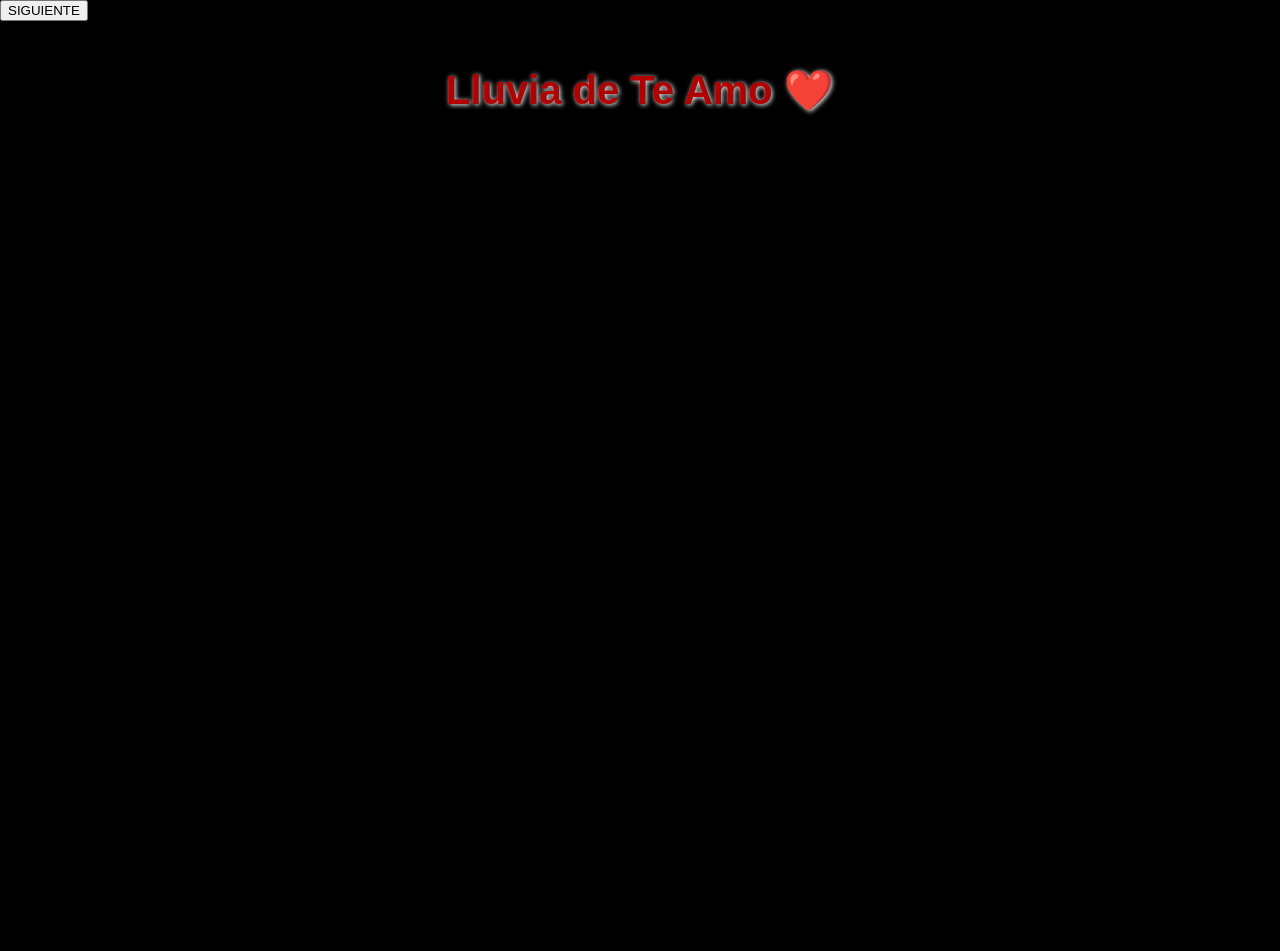
<file: 2/3/lluvia.html>
<!DOCTYPE html>
<html lang="es">
<head>
  <meta charset="UTF-8">
  <title>Lluvia de Te Amo</title>
  <style>
    body {
      margin: 0;
      padding: 0;
      overflow: hidden;
      background: black;
      font-family: 'Arial', sans-serif;
      position: relative;
      cursor: pointer;
    }

    .te-amo {
      position: absolute;
      color: red;
      font-size: 20px;
      font-weight: bold;
      animation: caer 5s linear forwards;
      user-select: none;
      pointer-events: none;
    }

    @keyframes caer {
      0% {
        top: -10%;
        opacity: 1;
        transform: translateY(0);
      }
      100% {
        top: 110%;
        opacity: 0;
        transform: translateY(100vh);
      }
    }

    .estatico {
      animation: estallar 1s ease-out forwards;
    }

    @keyframes estallar {
      0% {
        opacity: 0;
        transform: scale(0.5);
      }
      100% {
        opacity: 1;
        transform: scale(1.5);
      }
    }

    h1 {
      position: absolute;
      top: 40px;
      width: 100%;
      text-align: center;
      color: #b30000;
      font-size: 2.5em;
      text-shadow: 1px 1px 5px white;
      z-index: 1;
    }
    
  </style>
</head>
<body>
  <h1>Lluvia de Te Amo ❤️</h1>



  <script>
    // Lluvia automática de "Te Amo"
    function crearLluvia() {
      const teAmo = document.createElement("div");
      teAmo.classList.add("te-amo");
      teAmo.innerText = "Te amo";
      teAmo.style.left = Math.random() * 100 + "vw";
      teAmo.style.fontSize = (16 + Math.random() * 10) + "px";
      document.body.appendChild(teAmo);

      setTimeout(() => {
        teAmo.remove();
      }, 5000);
    }

    setInterval(crearLluvia, 300);

    // Al hacer clic, se estampa un "Te amo"
    document.addEventListener("click", (e) => {
      const estatico = document.createElement("div");
      estatico.classList.add("te-amo", "estatico");
      estatico.innerText = "Te amo";
      estatico.style.left = e.clientX + "px";
      estatico.style.top = e.clientY + "px";
      estatico.style.position = "absolute";
      estatico.style.fontSize = "22px";
      document.body.appendChild(estatico);

      setTimeout(() => {
        estatico.remove();
      }, 1500);
    });
  </script>
  <footer>
  <div>        
        <button><a href="corazon/heart-animation.html" style="text-decoration: none; color:inherit;">SIGUIENTE</a></button>   
    </div>
</footer>
</body>
</html>
</file>
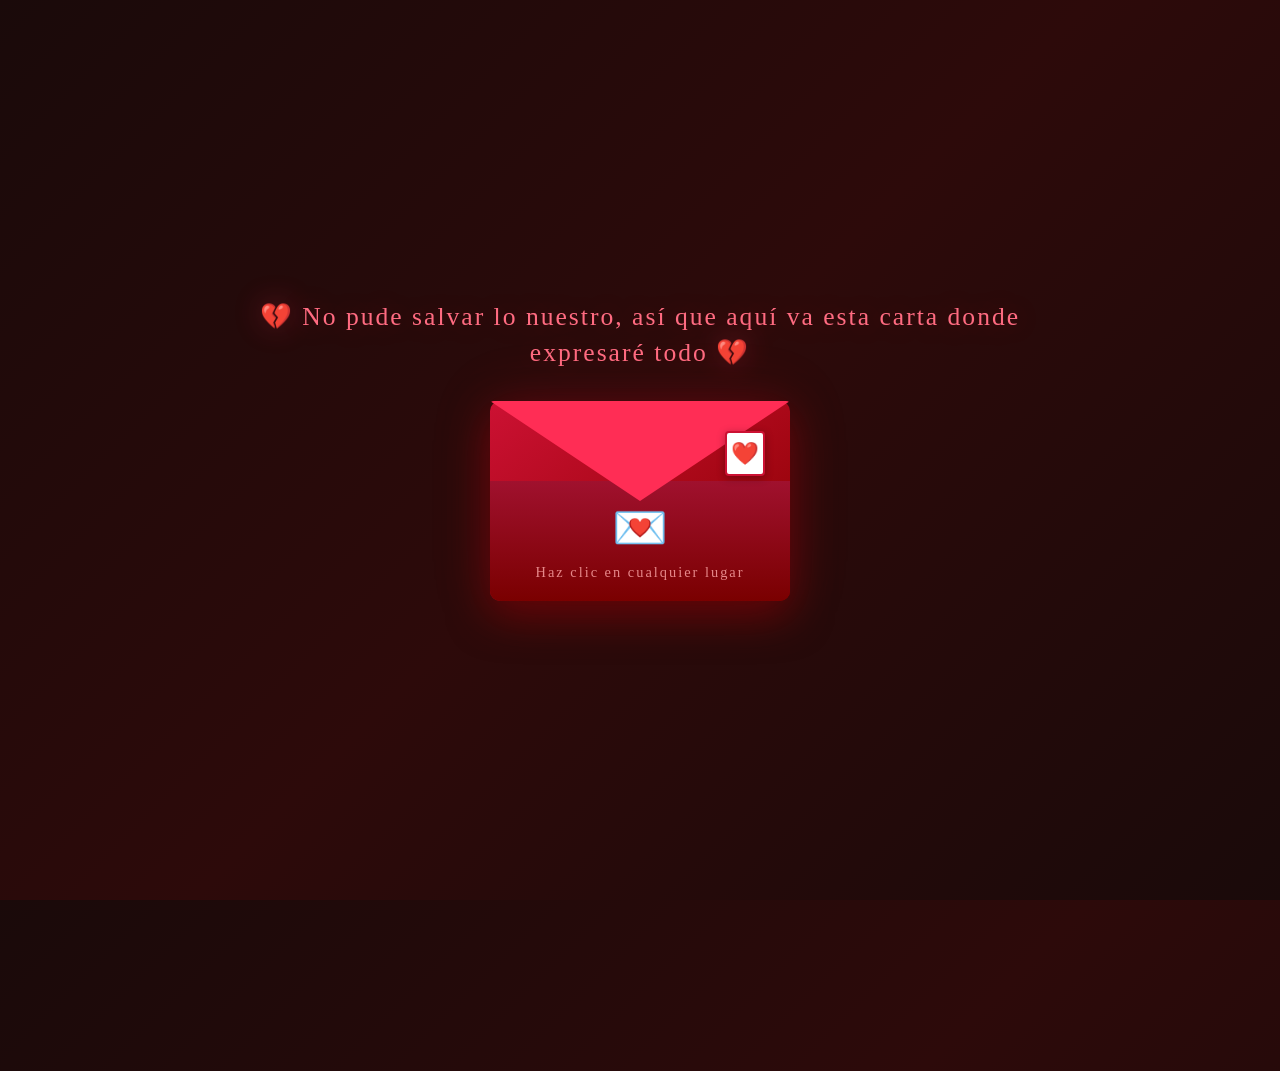
<file: 2/5/despedida.html>
<!DOCTYPE html>
<html lang="es">
<head>
    <meta charset="UTF-8">
    <meta name="viewport" content="width=device-width, initial-scale=1.0">
    <title>Una Carta Para Ti 💌</title>
    <style>
        * {
            margin: 0;
            padding: 0;
            box-sizing: border-box;
        }

        body {
            min-height: 100vh;
            display: flex;
            justify-content: center;
            align-items: center;
            background: linear-gradient(135deg, #1a0a0a, #2d0a0a, #1a0a0a);
            font-family: 'Georgia', serif;
            cursor: pointer;
            padding: 20px;
            position: relative;
        }

        /* Corazones flotantes */
        .floating-hearts {
            position: fixed;
            top: 0;
            left: 0;
            width: 100%;
            height: 100%;
            pointer-events: none;
            z-index: 0;
            overflow: hidden;
        }

        .heart-float {
            position: absolute;
            font-size: 1.5rem;
            animation: floatUp 6s ease-in infinite;
            opacity: 0;
        }

        @keyframes floatUp {
            0% {
                transform: translateY(100vh) rotate(0deg) scale(0.5);
                opacity: 0;
            }
            20% {
                opacity: 0.8;
            }
            80% {
                opacity: 0.6;
            }
            100% {
                transform: translateY(-10vh) rotate(720deg) scale(1.2);
                opacity: 0;
            }
        }

        /* Contenedor principal */
        .container {
            position: relative;
            z-index: 1;
            display: flex;
            flex-direction: column;
            align-items: center;
            gap: 30px;
            width: 100%;
            max-width: 900px;
        }

        /* Título */
        .title {
            color: #ff6b81;
            font-size: 1.6rem;
            text-shadow: 0 0 30px rgba(255, 45, 85, 0.3);
            letter-spacing: 2px;
            font-weight: 300;
            animation: fadeIn 2s ease;
            text-align: center;
            line-height: 1.4;
            padding: 0 10px;
        }

        @keyframes fadeIn {
            from {
                opacity: 0;
                transform: translateY(-20px);
            }
            to {
                opacity: 1;
                transform: translateY(0);
            }
        }

        /* Sobre */
        .envelope {
            width: 300px;
            height: 200px;
            background: linear-gradient(145deg, #cc1133, #8B0000);
            border-radius: 10px;
            position: relative;
            box-shadow: 
                0 15px 40px rgba(139, 0, 0, 0.5),
                0 0 60px rgba(204, 17, 51, 0.2);
            transition: transform 0.3s ease, box-shadow 0.3s ease;
            animation: float 3s ease-in-out infinite;
        }

        .envelope:hover {
            transform: translateY(-5px) scale(1.02);
            box-shadow: 0 20px 50px rgba(139, 0, 0, 0.6);
        }

        @keyframes float {
            0%, 100% { transform: translateY(0); }
            50% { transform: translateY(-8px); }
        }

        /* Solapa del sobre */
        .flap {
            position: absolute;
            top: 0;
            left: 0;
            width: 0;
            height: 0;
            border-left: 150px solid transparent;
            border-right: 150px solid transparent;
            border-top: 100px solid #ff2d55;
            transform-origin: top;
            transition: transform 0.8s cubic-bezier(0.4, 0, 0.2, 1);
            z-index: 3;
            border-radius: 4px 4px 0 0;
        }

        .envelope.open .flap {
            transform: rotateX(180deg);
        }

        /* Cuerpo del sobre */
        .body {
            position: absolute;
            bottom: 0;
            left: 0;
            width: 100%;
            height: 60%;
            background: linear-gradient(180deg, #a0112e, #7a0000);
            border-radius: 0 0 10px 10px;
            z-index: 2;
            display: flex;
            flex-direction: column;
            align-items: center;
            justify-content: center;
            gap: 10px;
        }

        .body .icon {
            font-size: 2.8rem;
            animation: pulse 1.5s ease-in-out infinite;
        }

        @keyframes pulse {
            0%, 100% { transform: scale(1); }
            50% { transform: scale(1.15); }
        }

        .body .hint {
            color: #ffaaaa;
            font-size: 0.9rem;
            letter-spacing: 2px;
            opacity: 0.8;
            animation: blink 2s ease-in-out infinite;
        }

        @keyframes blink {
            0%, 100% { opacity: 0.4; }
            50% { opacity: 1; }
        }

        /* Sello decorativo */
        .seal {
            position: absolute;
            top: 30px;
            right: 25px;
            width: 40px;
            height: 45px;
            background: #fff;
            border: 2px solid #cc1133;
            border-radius: 4px;
            z-index: 4;
            display: flex;
            align-items: center;
            justify-content: center;
            font-size: 1.4rem;
            box-shadow: 0 2px 8px rgba(0,0,0,0.3);
        }

        /* Carta mejorada */
        .letter-content {
            position: absolute;
            top: -60px;
            left: 50%;
            transform: translateX(-50%) translateY(10px);
            width: 120%;
            max-width: 800px;
            min-height: 450px;
            background: linear-gradient(135deg, #1a0a0a, #0d0000);
            border: 2px solid #ff2d55;
            border-radius: 15px;
            padding: 50px 45px;
            z-index: 0;
            opacity: 0;
            transition: all 0.9s cubic-bezier(0.4, 0, 0.2, 1);
            box-shadow: 
                0 30px 60px rgba(255, 45, 85, 0.3),
                inset 0 0 40px rgba(255, 45, 85, 0.05);
            max-height: 80vh;
            overflow-y: auto;
            pointer-events: auto;
        }

        .envelope.open .letter-content {
            opacity: 1;
            z-index: 5;
            transform: translateX(-50%) translateY(-100px);
        }

        .letter-content h2 {
            color: #ff2d55;
            text-align: center;
            font-size: 2.2rem;
            margin-bottom: 30px;
            text-shadow: 0 0 30px rgba(255, 45, 85, 0.4);
            letter-spacing: 2px;
        }

        .letter-content p {
            color: #e8d5d5;
            font-size: 1.15rem;
            line-height: 2;
            margin-bottom: 22px;
            text-align: justify;
            padding: 0 10px;
        }

        .letter-content .decor {
            text-align: center;
            font-size: 1.8rem;
            letter-spacing: 12px;
            margin: 25px 0;
        }

        .letter-content .sign {
            text-align: right;
            color: #ff2d55;
            font-size: 1.5rem;
            font-style: italic;
            margin-top: 30px;
            text-shadow: 0 0 25px rgba(255, 45, 85, 0.3);
            padding-right: 15px;
        }

        /* Estilo para los enlaces de canciones */
        .song-links {
            display: flex;
            flex-direction: column;
            gap: 8px;
            padding: 15px 20px;
            background: rgba(255, 45, 85, 0.05);
            border-radius: 10px;
            border-left: 3px solid #ff2d55;
            margin: 15px 10px;
        }

        .song-links a {
            color: #ff6b81;
            text-decoration: none;
            font-size: 1.05rem;
            transition: all 0.3s ease;
            padding: 3px 0;
            border-bottom: 1px solid transparent;
        }

        .song-links a:hover {
            color: #ff2d55;
            border-bottom-color: #ff2d55;
            padding-left: 8px;
        }

        .song-links .label {
            color: #ff6b81;
            font-weight: bold;
            font-size: 1.1rem;
            margin-bottom: 5px;
            text-align: center;
        }

        /* Botón cerrar */
        .close-btn {
            position: sticky;
            top: 5px;
            float: right;
            width: 40px;
            height: 40px;
            background: rgba(255, 45, 85, 0.15);
            border: 2px solid #ff2d55;
            color: #ff2d55;
            border-radius: 50%;
            cursor: pointer;
            font-size: 1.4rem;
            display: flex;
            align-items: center;
            justify-content: center;
            transition: all 0.3s ease;
            z-index: 10;
            margin-bottom: 15px;
        }

        .close-btn:hover {
            background: #ff2d55;
            color: #fff;
            box-shadow: 0 0 30px rgba(255, 45, 85, 0.5);
            transform: scale(1.1);
        }

        /* Scrollbar */
        .letter-content::-webkit-scrollbar {
            width: 6px;
        }
        .letter-content::-webkit-scrollbar-track {
            background: rgba(0,0,0,0.3);
            border-radius: 3px;
        }
        .letter-content::-webkit-scrollbar-thumb {
            background: rgba(255, 45, 85, 0.4);
            border-radius: 3px;
        }

        /* Responsive */
        @media (max-width: 850px) {
            .letter-content {
                width: 100%;
                max-width: 650px;
                padding: 40px 35px;
            }
            .letter-content h2 {
                font-size: 2rem;
            }
            .letter-content p {
                font-size: 1.05rem;
                line-height: 1.9;
            }
            .title {
                font-size: 1.4rem;
            }
        }

        @media (max-width: 700px) {
            .letter-content {
                padding: 30px 25px;
                max-width: 95%;
                min-height: 300px;
                top: -50px;
            }
            .letter-content h2 {
                font-size: 1.6rem;
                margin-bottom: 20px;
            }
            .letter-content p {
                font-size: 0.95rem;
                line-height: 1.8;
                padding: 0 5px;
            }
            .letter-content .decor {
                font-size: 1.4rem;
                letter-spacing: 8px;
            }
            .letter-content .sign {
                font-size: 1.2rem;
            }
            .envelope.open .letter-content {
                transform: translateX(-50%) translateY(-80px);
            }
            .song-links {
                padding: 12px 15px;
            }
            .song-links a {
                font-size: 0.9rem;
            }
            .title {
                font-size: 1.2rem;
            }
        }

        @media (max-width: 500px) {
            .envelope {
                width: 250px;
                height: 170px;
            }
            .flap {
                border-left-width: 125px;
                border-right-width: 125px;
                border-top-width: 85px;
            }
            .letter-content {
                padding: 25px 18px;
                min-height: 250px;
                top: -40px;
            }
            .letter-content h2 {
                font-size: 1.3rem;
                margin-bottom: 15px;
            }
            .letter-content p {
                font-size: 0.88rem;
                line-height: 1.7;
                margin-bottom: 15px;
            }
            .letter-content .decor {
                font-size: 1.2rem;
                letter-spacing: 6px;
                margin: 15px 0;
            }
            .letter-content .sign {
                font-size: 1rem;
                margin-top: 20px;
            }
            .title {
                font-size: 1rem;
            }
            .seal {
                width: 32px;
                height: 36px;
                font-size: 1.1rem;
                top: 20px;
                right: 18px;
            }
            .envelope.open .letter-content {
                transform: translateX(-50%) translateY(-65px);
            }
            .song-links {
                padding: 10px 12px;
                margin: 10px 5px;
            }
            .song-links a {
                font-size: 0.82rem;
            }
            .song-links .label {
                font-size: 0.9rem;
            }
        }
    </style>
</head>
<body>

    <!-- Corazones flotantes -->
    <div class="floating-hearts" id="hearts"></div>

    <!-- Contenedor -->
    <div class="container">
        <div class="title">💔 No pude salvar lo nuestro, así que aquí va esta carta donde expresaré todo 💔</div>

        <div class="envelope" id="envelope">
            <div class="flap"></div>
            <div class="seal">❤️</div>
            <div class="body">
                <span class="icon">💌</span>
                <span class="hint">Haz clic en cualquier lugar</span>
            </div>
            
            <div class="letter-content" id="letter">
                <button class="close-btn" id="closeBtn">✕</button>
                
                <h2>Adios, Mi Chinita de Amol ❤️</h2>
                
                <div class="decor">💕 💕 💕</div>

                <p>
                    leelo hasta el final.
                </p> 
                
                <p>
                    Hola mi niña, no sé si leerás esto, y si lo estás leyendo espero que te esté yendo muy bien en todo, que tu salud y bienestar estén super bien. Deseo que te vaya bien en todo y que las cosas que anhelas las consigas.
                </p>   
                
                <p>
                    No sé cómo esté yo. Posiblemente entre en depresión o regrese a los vicios, y antes de hacer eso te escribo esto. Nunca te lo dije, pero tú eras mi sueño hecho realidad. Después de tantos años por fin logré amar de nuevo. Sé que será muy tarde, pero ahora ya lo sabes.
                </p>

                <p>
                    La razón por la que me porté así ese día fue que mi mami estaba mal y, como siempre, yo estaba cargando con todo. No te quería decir porque tú estabas con tus cosas y solo iba a estresarte más, o eso creo. No es excusa, sé que te lastimé y no sabes cuánto me arrepiento de eso.
                </p>

                <p>
                    Como te dije anteriormente, no sé cómo esté ahora, pero quiero decirte que tú eras lo que me mantenía a seguir adelante y conseguir todas esas cosas que alguna vez anhelé nuevamente. Si logro salir de donde sea que esté, te prometo que mejoraré todo de mí. Perdón si no te lo dije, pero a veces me daban ataques de ansiedad y por ratos no sabía cómo controlarme.
                </p>

                <p>
                    Mejoraré por si algún día nos volvemos a reencontrar, con muchas más cicatrices pero mejores. Aprendí mucho contigo y qué cosas debo mejorar. Probablemente esté llorando al escribir esto, pero quería un futuro hermoso contigo. Sé que a ti no te gusta hacer planes a futuro, por eso no te decía o mencionaba mucho eso. Sé que ya será muy tarde para solucionarlo todo.
                </p>

                <p>
                    Pero si decides volver, seré mejor. Probablemente después de terminar el internado me manden a otro departamento, dependerá mucho de cómo esté. Y si ese día fue nuestro último encuentro, aunque amargo por mi culpa, te deseo todo lo mejor. Que Diosito te cuide y proteja.
                </p>
                
                <p>
                    Nadie sabe cómo será el futuro. No sé lo que me preparará a mí. Esa intensidad que sentí cuando te conocí no la sentí con nadie, ni después de que nos hayamos separado esos 8 meses. Y lo más probable es que en el futuro no me interese estar con nadie.
                </p>

                <p>
                    Tú eras mi única salvación y quizá no te traté de la mejor forma por no saber controlarme, y lo lamento mucho. No sé cuánto tiempo me llevará salir de la depresión o de la ansiedad que me generará esta despedida, pero quiero que sigas adelante pase lo que me pase.
                </p>

                <p>
                    Perdón si te fallé como pareja. No supe controlar mis emociones y exploté sin querer. Ahora llegó el momento de pagar el precio de ello.
                </p>

                <p>
                    También quería decirte que no dudes absolutamente del amor que te tengo. Es muy grande y posiblemente me desaparezca de todo lado. Sea cual sea la situación, que nadie te haga dudar del valor que tienes. Eres una gran mujer con grandes conocimientos y muchas metas por cumplir. Que nadie te haga dudar de eso.
                </p>

                <p>
                    Y si tuviera dos opciones: 1. En la que pasaría lo mismo pero corrigiendo algunas cosas. 2. Nunca haberte conocido. Siempre escogería la 1 porque, a pesar de todo, siempre te amaré como no te lo imaginas. Cuando leas esto posiblemente ya esté deprimido o saliendo de eso, pero sea cual sea la situación, nunca te detengas.
                </p>

                <p>
                    Tú y mi mami eran mis motivos para salir adelante, pero mi mami ya está más cansadita cada día. Ahora que estoy sin ti no sé qué riendas tomaré o qué metas tendré, ya que como te dije una vez, tú eras la última mujer. Tal vez muera solo por la desconfianza que tengo hacia las personas, ya que las heridas que tengo son demasiadas.
                </p>

                <p>
                    Pero bueno, al punto: te deseo lo mejor. Cumple todas tus metas, que nada ni nadie te detenga. Sé que nuestra despedida no fue lo más bonito posible, pero si llegas a ver esto no sé después de días, semanas, meses o años, ya sabes que siempre te quise tal y como eras. Una niña dulce, a la que por cosas de la vida lastimaron pero que si llegan a ver cómo es, apreciarán que es una mujer de verdad.
                </p>

                <p>
                    Te amé con todo y tus cicatrices. No tengas pena de eso, ya que por eso estás donde estás ahora. Calla la boca de los demás y sigue adelante, que nada te detenga. Por mi parte te deseo lo mejor, y como más de una vez te lo dije: te quiero, te amo y siempre te desearé aunque ya no estés a mi lado.
                </p>

                <p>
                    Las últimas canciones que te dedicare seran estas:
                </p>

                <div class="song-links">
                    <span class="label">🎵 Aun nose como decir adios 🎵</span>
                    <a href="https://www.youtube.com/watch?v=QAItMep0GiA&list=RDQAItMep0GiA&start_radio=1" target="_blank">💕 Te Amo y Más - El Libro de la Vida</a>
                    <a href="https://www.youtube.com/watch?v=gyeaJVzDrl8&list=RDgyeaJVzDrl8&start_radio=1" target="_blank">💕 Aunque no sea Conmigo - Bunbury</a>
                    <a href="https://www.youtube.com/watch?v=rOKa0chUM2k&list=RDrOKa0chUM2k&start_radio=1" target="_blank">💕 Un Siglo sin ti - Chayanne</a>
                    <a href="https://www.youtube.com/watch?v=eGnf25tzuVs&list=RDeGnf25tzuVs&start_radio=1" target="_blank">💕 Contigo - Los Panchos</a>
                    <a href="https://www.youtube.com/watch?v=hyAg4QevVqM&list=RDhyAg4QevVqM&start_radio=1" target="_blank">💕 Yo no te olvido amor - Pasión Andina</a>
                    <a href="https://www.youtube.com/watch?v=iiFvq4e-NWo&list=RDiiFvq4e-NWo&start_radio=1" target="_blank">💕 Nunca te voy a olvidar - AB Quintanilla</a>
                    <a href="https://www.youtube.com/watch?v=U1IilAPFpAQ&list=RDU1IilAPFpAQ&start_radio=1&rv=Tg5-KYn-zHo" target="_blank">💕 Mil demonios - Moderatto</a>
                    <a href="https://www.youtube.com/watch?v=vCt1NUlH_O0&list=RDMMvCt1NUlH_O0&start_radio=1" target="_blank">💕 Gracias Amor - Matecaña</a>
                    <a href="https://www.youtube.com/watch?v=SzfcCkjjTYk&list=RDMMvCt1NUlH_O0&index=9" target="_blank">💕 Gracias - Sonido Mazter</a>
                </div>

                <div class="decor">💕 💕 💕</div>

                <p class="sign">
                    No olvides que te amaré por siempre,<br>
                    Alejandro 💔
                </p>
            </div>
        </div>
    </div>

    <script>
        // Crear corazones flotantes
        function createHearts() {
            const container = document.getElementById('hearts');
            const emojis = ['❤️', '💕', '💗', '💖', '✨', '💝', '🥺'];
            
            for (let i = 0; i < 15; i++) {
                const heart = document.createElement('span');
                heart.className = 'heart-float';
                heart.textContent = emojis[Math.floor(Math.random() * emojis.length)];
                heart.style.left = Math.random() * 100 + '%';
                heart.style.animationDelay = (Math.random() * 8) + 's';
                heart.style.animationDuration = (Math.random() * 4 + 4) + 's';
                heart.style.fontSize = (Math.random() * 1.2 + 0.8) + 'rem';
                container.appendChild(heart);
            }

            setInterval(() => {
                const heart = document.createElement('span');
                heart.className = 'heart-float';
                heart.textContent = emojis[Math.floor(Math.random() * emojis.length)];
                heart.style.left = Math.random() * 100 + '%';
                heart.style.animationDuration = (Math.random() * 4 + 4) + 's';
                heart.style.fontSize = (Math.random() * 1.2 + 0.8) + 'rem';
                container.appendChild(heart);
                
                setTimeout(() => heart.remove(), 8000);
            }, 2000);
        }

        createHearts();

        const envelope = document.getElementById('envelope');
        const closeBtn = document.getElementById('closeBtn');

        document.addEventListener('click', function(e) {
            if (e.target.closest('.close-btn')) return;
            if (!envelope.classList.contains('open')) {
                envelope.classList.add('open');
            }
        });

        closeBtn.addEventListener('click', function(e) {
            e.stopPropagation();
            envelope.classList.remove('open');
        });

        document.addEventListener('click', function(e) {
            if (envelope.classList.contains('open')) {
                const letter = document.getElementById('letter');
                const envelopeEl = document.getElementById('envelope');
                if (!letter.contains(e.target) && !envelopeEl.contains(e.target)) {
                    envelope.classList.remove('open');
                }
            }
        });
    </script>
</body>
</html>
</file>
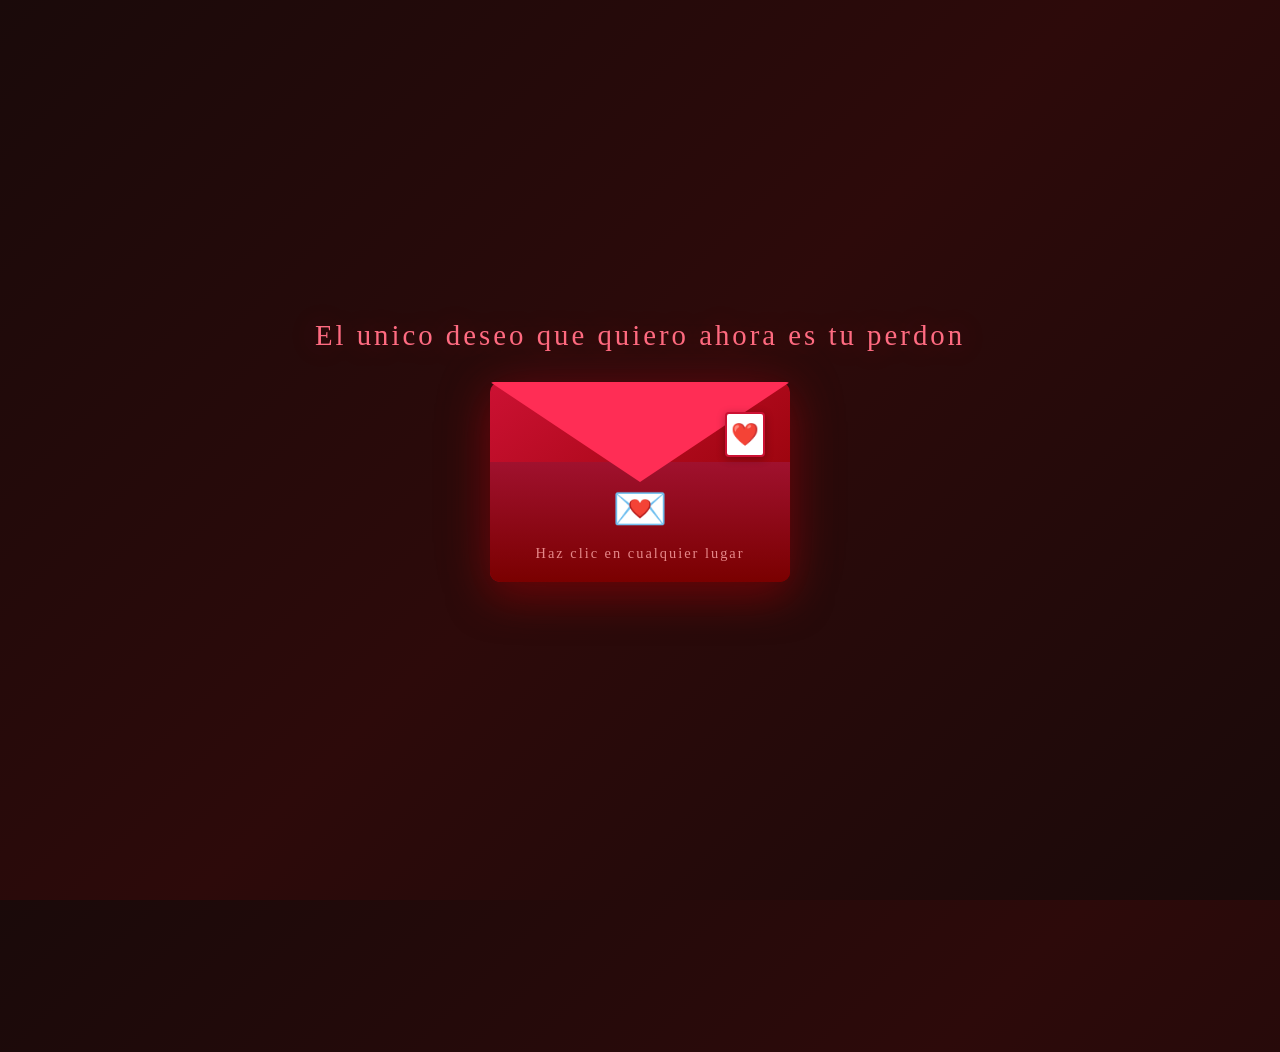
<file: 2/5/disculpas.html>
<!DOCTYPE html>
<html lang="es">
<head>
    <meta charset="UTF-8">
    <meta name="viewport" content="width=device-width, initial-scale=1.0">
    <title>Una Carta Para Ti 💌</title>
    <style>
        * {
            margin: 0;
            padding: 0;
            box-sizing: border-box;
        }

        body {
            min-height: 100vh;
            display: flex;
            justify-content: center;
            align-items: center;
            background: linear-gradient(135deg, #1a0a0a, #2d0a0a, #1a0a0a);
            font-family: 'Georgia', serif;
            cursor: pointer;
            padding: 20px;
            position: relative;
        }

        /* Corazones flotantes */
        .floating-hearts {
            position: fixed;
            top: 0;
            left: 0;
            width: 100%;
            height: 100%;
            pointer-events: none;
            z-index: 0;
            overflow: hidden;
        }

        .heart-float {
            position: absolute;
            font-size: 1.5rem;
            animation: floatUp 6s ease-in infinite;
            opacity: 0;
        }

        @keyframes floatUp {
            0% {
                transform: translateY(100vh) rotate(0deg) scale(0.5);
                opacity: 0;
            }
            20% {
                opacity: 0.8;
            }
            80% {
                opacity: 0.6;
            }
            100% {
                transform: translateY(-10vh) rotate(720deg) scale(1.2);
                opacity: 0;
            }
        }

        /* Contenedor principal */
        .container {
            position: relative;
            z-index: 1;
            display: flex;
            flex-direction: column;
            align-items: center;
            gap: 30px;
            width: 100%;
            max-width: 900px;
        }

        /* Título */
        .title {
            color: #ff6b81;
            font-size: 1.8rem;
            text-shadow: 0 0 30px rgba(255, 45, 85, 0.3);
            letter-spacing: 3px;
            font-weight: 300;
            animation: fadeIn 2s ease;
        }

        @keyframes fadeIn {
            from {
                opacity: 0;
                transform: translateY(-20px);
            }
            to {
                opacity: 1;
                transform: translateY(0);
            }
        }

        /* Sobre */
        .envelope {
            width: 300px;
            height: 200px;
            background: linear-gradient(145deg, #cc1133, #8B0000);
            border-radius: 10px;
            position: relative;
            box-shadow: 
                0 15px 40px rgba(139, 0, 0, 0.5),
                0 0 60px rgba(204, 17, 51, 0.2);
            transition: transform 0.3s ease, box-shadow 0.3s ease;
            animation: float 3s ease-in-out infinite;
        }

        .envelope:hover {
            transform: translateY(-5px) scale(1.02);
            box-shadow: 0 20px 50px rgba(139, 0, 0, 0.6);
        }

        @keyframes float {
            0%, 100% { transform: translateY(0); }
            50% { transform: translateY(-8px); }
        }

        /* Solapa del sobre */
        .flap {
            position: absolute;
            top: 0;
            left: 0;
            width: 0;
            height: 0;
            border-left: 150px solid transparent;
            border-right: 150px solid transparent;
            border-top: 100px solid #ff2d55;
            transform-origin: top;
            transition: transform 0.8s cubic-bezier(0.4, 0, 0.2, 1);
            z-index: 3;
            border-radius: 4px 4px 0 0;
        }

        .envelope.open .flap {
            transform: rotateX(180deg);
        }

        /* Cuerpo del sobre */
        .body {
            position: absolute;
            bottom: 0;
            left: 0;
            width: 100%;
            height: 60%;
            background: linear-gradient(180deg, #a0112e, #7a0000);
            border-radius: 0 0 10px 10px;
            z-index: 2;
            display: flex;
            flex-direction: column;
            align-items: center;
            justify-content: center;
            gap: 10px;
        }

        .body .icon {
            font-size: 2.8rem;
            animation: pulse 1.5s ease-in-out infinite;
        }

        @keyframes pulse {
            0%, 100% { transform: scale(1); }
            50% { transform: scale(1.15); }
        }

        .body .hint {
            color: #ffaaaa;
            font-size: 0.9rem;
            letter-spacing: 2px;
            opacity: 0.8;
            animation: blink 2s ease-in-out infinite;
        }

        @keyframes blink {
            0%, 100% { opacity: 0.4; }
            50% { opacity: 1; }
        }

        /* Sello decorativo */
        .seal {
            position: absolute;
            top: 30px;
            right: 25px;
            width: 40px;
            height: 45px;
            background: #fff;
            border: 2px solid #cc1133;
            border-radius: 4px;
            z-index: 4;
            display: flex;
            align-items: center;
            justify-content: center;
            font-size: 1.4rem;
            box-shadow: 0 2px 8px rgba(0,0,0,0.3);
        }

        /* Carta - MUCHO MÁS ANCHA */
        .letter-content {
            position: absolute;
            top: -60px;
            left: 50%;
            transform: translateX(-50%) translateY(10px);
            width: 120%;
            max-width: 800px;
            min-height: 450px;
            background: linear-gradient(135deg, #1a0a0a, #0d0000);
            border: 2px solid #ff2d55;
            border-radius: 15px;
            padding: 50px 45px;
            z-index: 0;
            opacity: 0;
            transition: all 0.9s cubic-bezier(0.4, 0, 0.2, 1);
            box-shadow: 
                0 30px 60px rgba(255, 45, 85, 0.3),
                inset 0 0 40px rgba(255, 45, 85, 0.05);
            max-height: 80vh;
            overflow-y: auto;
            pointer-events: auto;
        }

        .envelope.open .letter-content {
            opacity: 1;
            z-index: 5;
            transform: translateX(-50%) translateY(-100px);
        }

        .letter-content h2 {
            color: #ff2d55;
            text-align: center;
            font-size: 2.4rem;
            margin-bottom: 30px;
            text-shadow: 0 0 30px rgba(255, 45, 85, 0.4);
            letter-spacing: 3px;
        }

        .letter-content p {
            color: #ddcccc;
            font-size: 1.2rem;
            line-height: 2.1;
            margin-bottom: 22px;
            text-align: justify;
            padding: 0 10px;
        }

        .letter-content .decor {
            text-align: center;
            font-size: 1.8rem;
            letter-spacing: 12px;
            margin: 25px 0;
        }

        .letter-content .sign {
            text-align: right;
            color: #ff2d55;
            font-size: 1.6rem;
            font-style: italic;
            margin-top: 30px;
            text-shadow: 0 0 25px rgba(255, 45, 85, 0.3);
            padding-right: 15px;
        }

        /* Botón cerrar */
        .close-btn {
            position: sticky;
            top: 5px;
            float: right;
            width: 40px;
            height: 40px;
            background: rgba(255, 45, 85, 0.15);
            border: 2px solid #ff2d55;
            color: #ff2d55;
            border-radius: 50%;
            cursor: pointer;
            font-size: 1.4rem;
            display: flex;
            align-items: center;
            justify-content: center;
            transition: all 0.3s ease;
            z-index: 10;
            margin-bottom: 15px;
        }

        .close-btn:hover {
            background: #ff2d55;
            color: #fff;
            box-shadow: 0 0 30px rgba(255, 45, 85, 0.5);
            transform: scale(1.1);
        }

        /* Scrollbar */
        .letter-content::-webkit-scrollbar {
            width: 6px;
        }
        .letter-content::-webkit-scrollbar-track {
            background: rgba(0,0,0,0.3);
            border-radius: 3px;
        }
        .letter-content::-webkit-scrollbar-thumb {
            background: rgba(255, 45, 85, 0.4);
            border-radius: 3px;
        }

        /* Responsive */
        @media (max-width: 850px) {
            .letter-content {
                width: 100%;
                max-width: 650px;
                padding: 40px 35px;
            }
            .letter-content h2 {
                font-size: 2rem;
            }
            .letter-content p {
                font-size: 1.1rem;
                line-height: 1.9;
            }
        }

        @media (max-width: 700px) {
            .letter-content {
                padding: 30px 25px;
                max-width: 95%;
                min-height: 300px;
                top: -50px;
            }
            .letter-content h2 {
                font-size: 1.7rem;
                margin-bottom: 20px;
            }
            .letter-content p {
                font-size: 1rem;
                line-height: 1.8;
                padding: 0 5px;
            }
            .letter-content .decor {
                font-size: 1.4rem;
                letter-spacing: 8px;
            }
            .letter-content .sign {
                font-size: 1.3rem;
            }
            .envelope.open .letter-content {
                transform: translateX(-50%) translateY(-80px);
            }
        }

        @media (max-width: 500px) {
            .envelope {
                width: 250px;
                height: 170px;
            }
            .flap {
                border-left-width: 125px;
                border-right-width: 125px;
                border-top-width: 85px;
            }
            .letter-content {
                padding: 25px 20px;
                min-height: 250px;
                top: -40px;
            }
            .letter-content h2 {
                font-size: 1.4rem;
                margin-bottom: 15px;
            }
            .letter-content p {
                font-size: 0.9rem;
                line-height: 1.7;
                margin-bottom: 15px;
            }
            .letter-content .decor {
                font-size: 1.2rem;
                letter-spacing: 6px;
                margin: 15px 0;
            }
            .letter-content .sign {
                font-size: 1.1rem;
                margin-top: 20px;
            }
            .title {
                font-size: 1.2rem;
            }
            .seal {
                width: 32px;
                height: 36px;
                font-size: 1.1rem;
                top: 20px;
                right: 18px;
            }
            .envelope.open .letter-content {
                transform: translateX(-50%) translateY(-65px);
            }
        }
    </style>
</head>
<body>

    <!-- Corazones flotantes -->
    <div class="floating-hearts" id="hearts"></div>

    <!-- Contenedor -->
    <div class="container">
        <div class="title" style="text-align: center;">El unico deseo que quiero ahora es tu perdon</div>

        <div class="envelope" id="envelope">
            <div class="flap"></div>
            <div class="seal">❤️</div>
            <div class="body">
                <span class="icon">💌</span>
                <span class="hint">Haz clic en cualquier lugar</span>
            </div>
            
            <div class="letter-content" id="letter">
                <button class="close-btn" id="closeBtn">✕</button>
                
                <h2>Adios, Mi Chinita de Amol</h2>                                
                
                <p>
                    No sé muy bien cómo empezar esta carta, porque las palabras a veces se quedan cortas cuando el corazón está lleno de arrepentimiento. Pero quiero intentarlo, porque tú mereces mucho más que un simple "perdón".
                </p>
                
                <p>
                    Sé que te fallé. Sé que te hice daño cuando lo único que debí haberte dado era amor y seguridad. Y no hay excusa que valga, no hay justificación que repare lo que sentiste. Solo quiero que sepas que lo siento. Lo siento de verdad, con cada parte de mi alma y de mi corazon.
                </p>
                
                <p>
                    Me duele pensar que por mi culpa tus ojos brillaron menos, que por mi culpa dudaste de lo que siento por ti. Porque si algo tengo claro en esta vida es que te amo. Te amo con una intensidad que a veces ni yo mismo entiendo. Y eso es lo que más me duele: haber lastimado justo a la persona que más amo.
                </p>
                
                <p>
                    No quiero que pienses que esto es solo un "lo siento" vacío. Quiero que sepas que estoy dispuesto a trabajar en mí, a corregir mis errores, a ser mejor para ti, para nosotros. Porque tú vales la pena. Porque nosotros valemos la pena.
                </p>
                
                <p>
                    Si me das la oportunidad, no la voy a desaprovechar. Te prometo que voy a cuidarte, a escucharte, a valorarte como siempre debí hacerlo. No quiero perderte. No quiero que esto sea un adiós.
                </p>
                
                <p>
                    Te amo, mi niña. Y aunque las palabras no alcancen, espero que puedas sentir a través de esta carta lo sincero que soy.
                </p>
                                
                
                <p class="sign">
                    Siempre tuyo,<br>
                    Alejandro 
                </p>
            </div>
        </div>
    </div>

    <script>
        // Crear corazones flotantes
        function createHearts() {
            const container = document.getElementById('hearts');
            const emojis = ['❤️', '💕', '💗', '💖', '✨', '💝', '🥺'];
            
            for (let i = 0; i < 15; i++) {
                const heart = document.createElement('span');
                heart.className = 'heart-float';
                heart.textContent = emojis[Math.floor(Math.random() * emojis.length)];
                heart.style.left = Math.random() * 100 + '%';
                heart.style.animationDelay = (Math.random() * 8) + 's';
                heart.style.animationDuration = (Math.random() * 4 + 4) + 's';
                heart.style.fontSize = (Math.random() * 1.2 + 0.8) + 'rem';
                container.appendChild(heart);
            }

            // Seguir generando
            setInterval(() => {
                const heart = document.createElement('span');
                heart.className = 'heart-float';
                heart.textContent = emojis[Math.floor(Math.random() * emojis.length)];
                heart.style.left = Math.random() * 100 + '%';
                heart.style.animationDuration = (Math.random() * 4 + 4) + 's';
                heart.style.fontSize = (Math.random() * 1.2 + 0.8) + 'rem';
                container.appendChild(heart);
                
                setTimeout(() => heart.remove(), 8000);
            }, 2000);
        }

        createHearts();

        // Obtener elementos
        const envelope = document.getElementById('envelope');
        const closeBtn = document.getElementById('closeBtn');

        // Abrir al hacer clic en cualquier lugar
        document.addEventListener('click', function(e) {
            if (e.target.closest('.close-btn')) return;
            
            if (!envelope.classList.contains('open')) {
                envelope.classList.add('open');
            }
        });

        // Cerrar con el botón
        closeBtn.addEventListener('click', function(e) {
            e.stopPropagation();
            envelope.classList.remove('open');
        });

        // Cerrar haciendo clic fuera
        document.addEventListener('click', function(e) {
            if (envelope.classList.contains('open')) {
                const letter = document.getElementById('letter');
                const envelopeEl = document.getElementById('envelope');
                if (!letter.contains(e.target) && !envelopeEl.contains(e.target)) {
                    envelope.classList.remove('open');
                }
            }
        });
    </script>
</body>
</html>
</file>
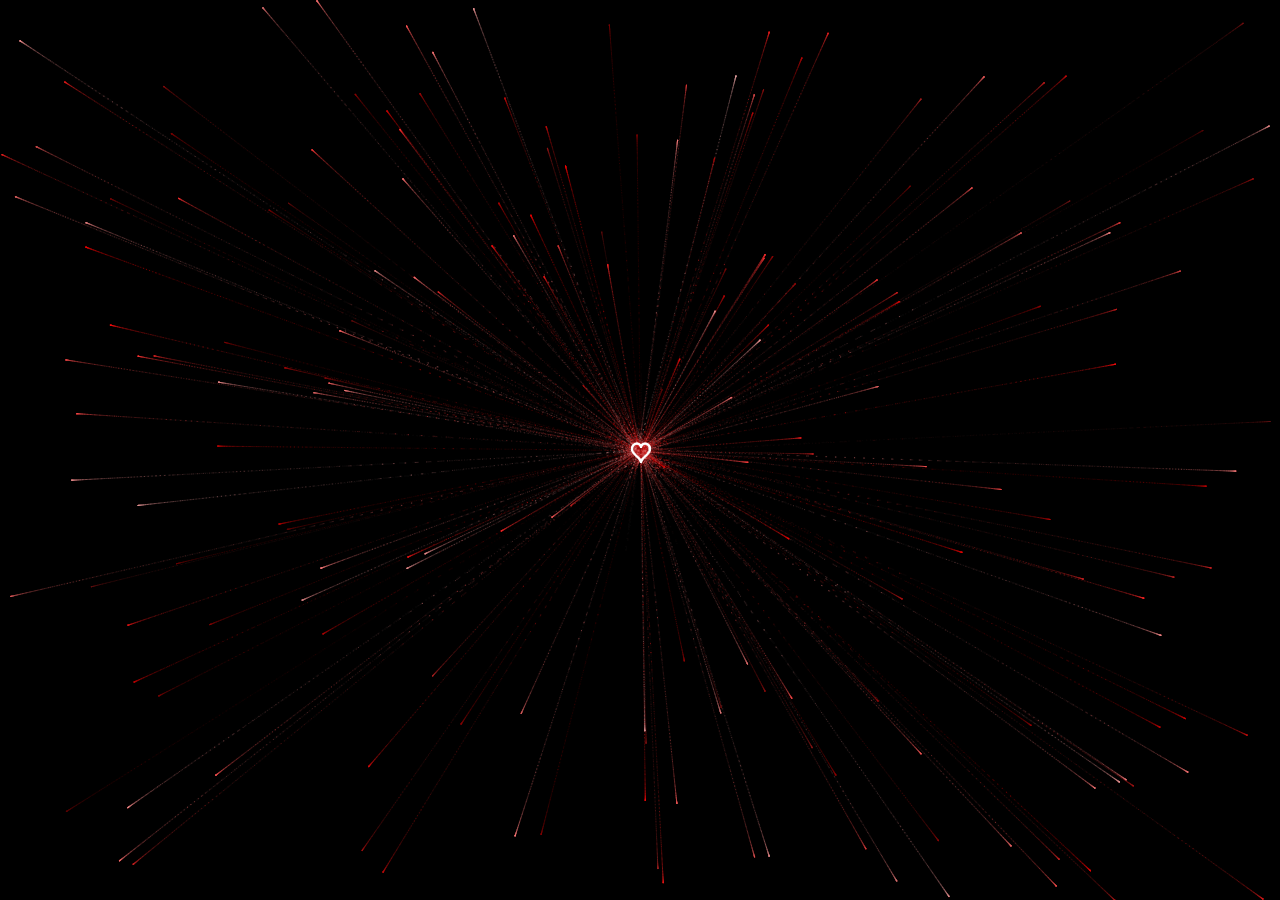
<file: 2/3/corazon/heart-animation.html>
<!DOCTYPE html>
<html>
  <head>
    <title> Heart Animation</title>
    <meta charset="UTF-8">
    <meta name="Keywords" >
    <meta name="Description">

    <style>
      canvas {
        position: absolute;
        left: 0;
        top: 0;
        width: 100%;
        height: 100%;
        background-color: rgba(0, 0, 0, .2);
      }
    </style>
  </head>
  <body>

    <div>        
        <button><a href="flores/flower_w_heart.html" style="text-decoration: none; color:inherit;">SIGUIENTE</a></button>   
    </div>
    
    <canvas id="heart" width="1920" height="947"></canvas>
    
    <script src="heart-animation.js">      
    </script>
  </body>
</html>
</file>
